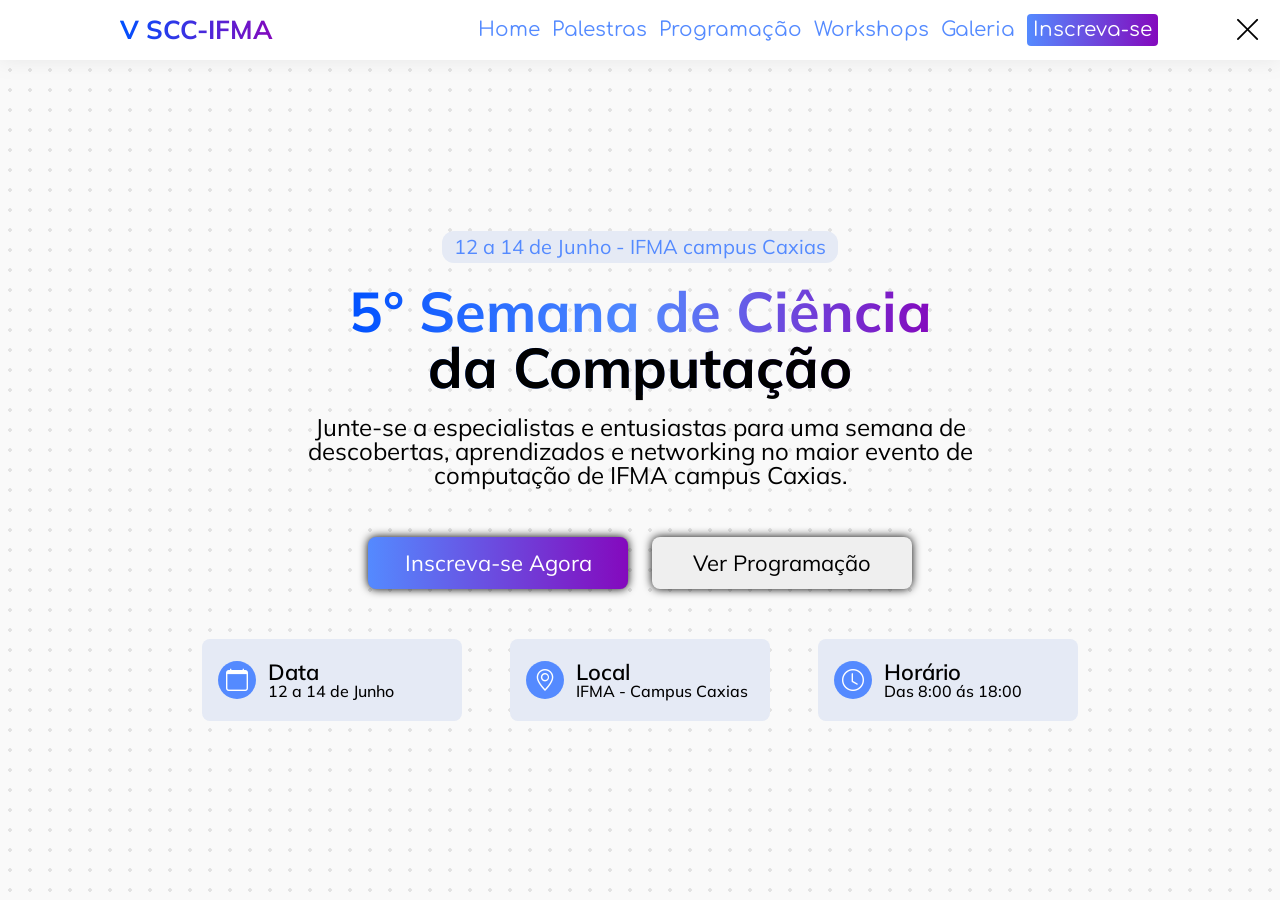
<file: index.html>
<!DOCTYPE html>
<html lang="pt-br">

<head>
    <meta charset="UTF-8">
    <meta name="viewport" content="width=device-width, initial-scale=1.0">
    <link rel="stylesheet" href="https://cdn.jsdelivr.net/npm/bootstrap-icons@1.11.3/font/bootstrap-icons.min.css">
    <link rel="preconnect" href="https://fonts.googleapis.com">
    <link rel="preconnect" href="https://fonts.gstatic.com" crossorigin>
    <link
        href="https://fonts.googleapis.com/css2?family=Comfortaa:wght@300..700&family=Mulish:ital,wght@0,200..1000;1,200..1000&display=swap"
        rel="stylesheet">
    <link rel="stylesheet" href="/src/css/reset.css">
    <link rel="stylesheet" href="/src/css/style.css">
    <link rel="stylesheet" href="/src/css/midia.css">
    <title>Semana da Computação</title>
</head>

<body>
    <header>
        <div class="top-logo">
            <a href="#"><h1>V SCC-IFMA</h1></a>
        </div>
        <div class="top-menu">
            <button id="menu-open" onclick="OpenMenu()"><i id="menu-bar" class="bi bi-list"></i></button>
            
            <nav class="nav-desktop" id="nav-menu">
                <button id="menu-close" onclick="CloseMenu()"><i id="menu-bar-close" class="bi bi-x-lg"></i></i></button>
                <ul>
                    <li><a href="/index.html">Home</a></li>
                    <li><a href="/src/pages/palestras.html">Palestras</a></li>
                    <li><a href="/src/pages/progamacao.html">Programação</a></li>
                    <li><a href="/src/pages/workshops.html">Workshops</a></li>
                    <li><a href="/src/pages/workshops.html">Galeria</a></li>
                    <li id="iscreva-gradiet" class="top-button"><a href="/src/pages/inscricao.html">Inscreva-se</a></li>
                </ul>
            </nav>
        </div>
    </header>

    <main>
        <section class="text-main">
            <div class="info-text">
                <p>12 a 14 de Junho - IFMA campus Caxias</p>
            </div>
            <div>
                <h1>5° Semana de Ciência</h1>
                <h1 id="text-black">da Computação</h1>
            </div>
            <p>Junte-se a especialistas e entusiastas para uma semana de descobertas, aprendizados e networking no maior evento de computação de IFMA campus Caxias.</p>
        </section>

        <section class="button-main">
            <button id="iscreva-gradiet"><a href="/src/pages/inscricao.html">Inscreva-se Agora</a></button>
            <button><a href="">Ver Programação</a></button>
        </section>

        <section class="containers-main">
            <div class="bloco-info">
                <i id="date" class="bi bi-calendar"></i>
                <div class="text-col">
                    <h1>Data</h1>
                    <p>12 a 14 de Junho</p>
                </div>
            </div>

            <div class="bloco-info">
                <i id="locate" class="bi bi-geo-alt"></i>
                <div class="text-col">
                    <h1>Local</h1>
                    <p>IFMA - Campus Caxias</p>
                </div>
            </div>

            <div class="bloco-info">
                <i id="time" class="bi bi-clock"></i>
                <div class="text-col">
                    <h1>Horário</h1>
                    <p>Das 8:00 ás 18:00</p>
                </div>
            </div>
        </section>
    </main>
    <script src="/src/scripts/app.js"></script>
</body>

</html>
</file>
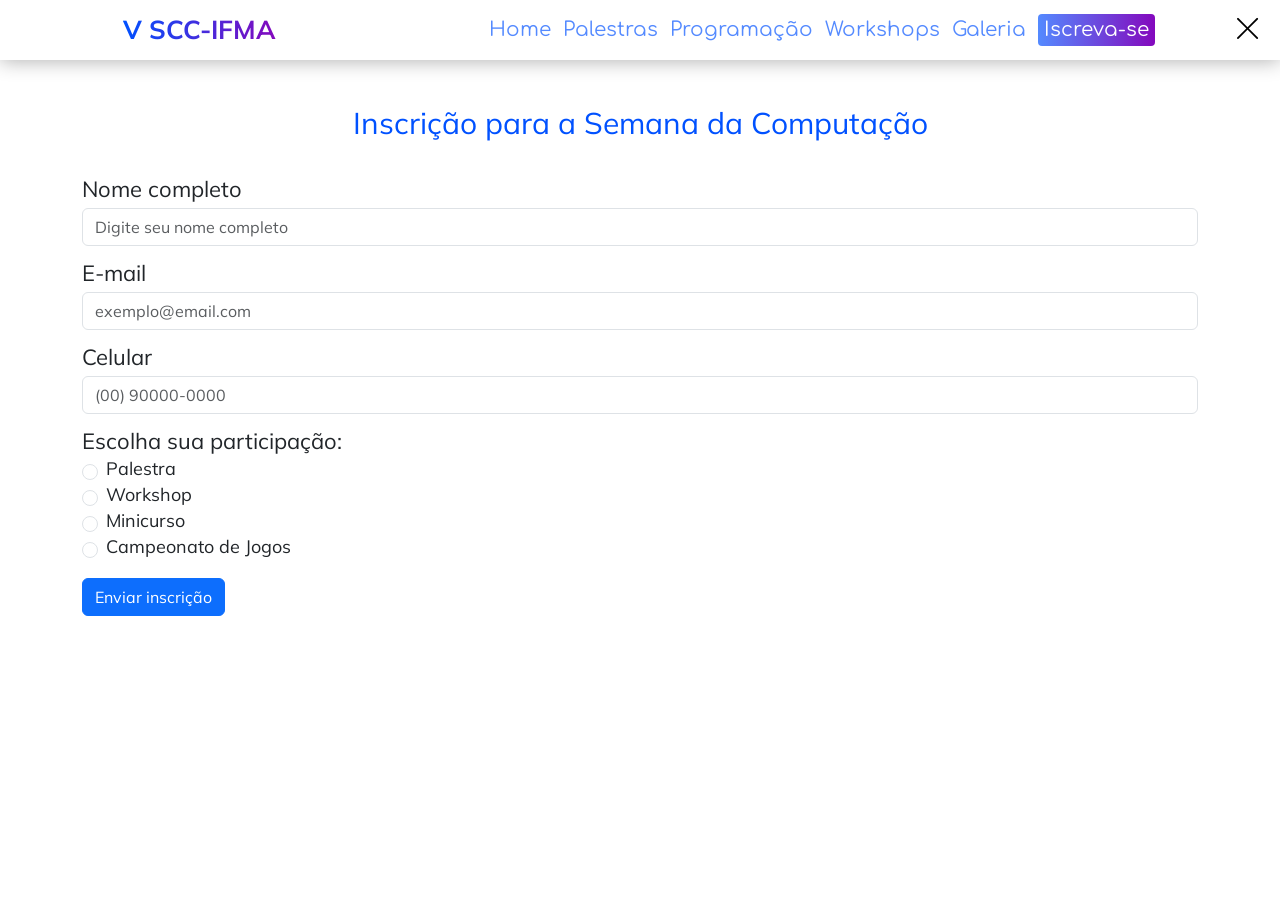
<file: src/pages/inscricao.html>
<!DOCTYPE html>
<html lang="pt-br">

<head>
    <meta charset="UTF-8">
    <meta name="viewport" content="width=device-width, initial-scale=1.0">
    <link rel="stylesheet" href="https://cdn.jsdelivr.net/npm/bootstrap-icons@1.11.3/font/bootstrap-icons.min.css">
    <link href="https://cdn.jsdelivr.net/npm/bootstrap@5.3.3/dist/css/bootstrap.min.css" rel="stylesheet">
    <link rel="preconnect" href="https://fonts.googleapis.com">
    <link rel="preconnect" href="https://fonts.gstatic.com" crossorigin>
    <link
        href="https://fonts.googleapis.com/css2?family=Comfortaa:wght@300..700&family=Mulish:ital,wght@0,200..1000;1,200..1000&display=swap"
        rel="stylesheet">
    <link rel="stylesheet" href="/src/css/reset.css">
    <link rel="stylesheet" href="/src/css/style.css">
    <link rel="stylesheet" href="/src/css/midia.css">
    <title>Semana da Computação</title>
</head>

<body>
    <header>
        <div class="top-logo">
            <a href="/index.html">
                <h1>V SCC-IFMA</h1>
            </a>
        </div>
        <div class="top-menu">
          <button id="menu-open" onclick="OpenMenu()"><i id="menu-bar" class="bi bi-list"></i></button>
            <nav class="nav-desktop" id="nav-menu">
              <button id="menu-close" onclick="CloseMenu()"><i id="menu-bar-close" class="bi bi-x-lg"></i></i></button>
                <ul>
                    <li><a href="/index.html">Home</a></li>
                    <li><a href="/src/pages/palestras.html">Palestras</a></li>
                    <li><a href="/src/pages/progamacao.html">Programação</a></li>
                    <li><a href="/src/pages/workshops.html">Workshops</a></li>
                    <li><a href="/src/pages/galeria.html">Galeria</a></li>
                    <li id="iscreva-gradiet" class="top-button"><a href="#">Iscreva-se</a></li>
                </ul>
            </nav>
        </div>
    </header>
    <div class="container mt-5">
        <h2 class="incricao-title">Inscrição para a Semana da Computação</h2>

        <div id="mensagem-sucesso" class="alert alert-success d-none" role="alert">
          Inscrição realizada com sucesso! 🎉
        </div>
    
        <form id="form-inscricao">
          <div class="mb-3">
            <label for="nome" class="form-label">Nome completo</label>
            <input type="text" class="form-control" id="nome" placeholder="Digite seu nome completo" required>
          </div>
    
          <div class="mb-3">
            <label for="email" class="form-label">E-mail</label>
            <input type="email" class="form-control" id="email" placeholder="exemplo@email.com" required>
          </div>
    
          <div class="mb-3">
            <label for="celular" class="form-label">Celular</label>
            <input type="tel" class="form-control" id="celular" placeholder="(00) 90000-0000" required>
          </div>
    
          <div class="mb-3">
            <label class="form-label">Escolha sua participação:</label>
            <div class="form-check">
              <input class="form-check-input" type="radio" name="participacao" id="palestra" value="Palestra" required>
              <label class="form-check-label" for="palestra">Palestra</label>
            </div>
            <div class="form-check">
              <input class="form-check-input" type="radio" name="participacao" id="workshop" value="Workshop">
              <label class="form-check-label" for="workshop">Workshop</label>
            </div>
            <div class="form-check">
              <input class="form-check-input" type="radio" name="participacao" id="minicurso" value="Minicurso">
              <label class="form-check-label" for="minicurso">Minicurso</label>
            </div>
            <div class="form-check">
              <input class="form-check-input" type="radio" name="participacao" id="campeonato" value="Campeonato de Jogos">
              <label class="form-check-label" for="campeonato">Campeonato de Jogos</label>
            </div>
          </div>
    
          <button type="submit" class="btn btn-primary">Enviar inscrição</button>
        </form>
      </div>
    
      <script src="https://cdn.jsdelivr.net/npm/bootstrap@5.3.3/dist/js/bootstrap.bundle.min.js"></script>
    
      <script>
        const form = document.getElementById('form-inscricao');
        const mensagem = document.getElementById('mensagem-sucesso');
    
        form.addEventListener('submit', function(e) {
          e.preventDefault(); 
          mensagem.classList.remove('d-none');

          form.reset();
    
          setTimeout(() => {
            mensagem.classList.add('d-none');
          }, 5000);
        });
      </script>
      <script src="/src/scripts/app.js"></script>
</body>

</html>
</file>
<file: src/css/style.css>
html {
    font-family: "Mulish", sans-serif;
    height: 100%;
}

:root {
    --black: #000;
    --white: #fff;
    --white-2: #f8f8f8c9;
    --white-3: #e5eaf5; 
    --primary: #0051ff;
    --primary-light: #548aff;
    --segudary: #8409bd;
    --segudary-light: #7434c8;
}

body {
    display: flex;
    flex-direction: column;
    min-height: 100vh;
    box-sizing: border-box;
}

header {
    display: flex;
    justify-content: space-around;
    align-items: center;
    padding: 0 18px;
    box-shadow: 0px 1px 20px 0px #00000050;
    align-items: center;
    background-color: var(--white);
    height: 60px;
}

.top-logo h1 {
    font-size: 26px;
    font-weight: bold;
    background-clip: text;
    -webkit-background-clip: text;
    -webkit-text-fill-color: transparent;
    background-image: linear-gradient(to right, var(--primary), var(--segudary));
}

.top-menu nav ul {
    display: flex;
    padding: 2px;
    gap: 12px;
}

nav {
    transition: all 0.3s ease-in-out;
}

nav ul li {
    position: relative;
    border-radius: 4px;
    padding: 6px 0;
}

nav ul li::after {
    content: '';
    position: absolute;
    bottom: 0;
    left: 0;
    height: 3px;
    width: 0%;
    background-color: var(--primary-light);
    transition: width 0.3s ease-in-out;
}

nav ul li:hover::after {
    width: 100%;
}

nav ul li a {
    font-family: "Comfortaa", sans-serif;
    font-size: 20px;
    text-decoration: none;
    color: #548aff;
}

.top-button {
    padding: 6px;
    &&:hover::after {
        width: 0%;
    }
}

main {
    display: flex;
    flex: auto;
    flex-direction: column;
    justify-content: center;
    padding: 35px 0;
    background-color: var(--white-2);
    background-image: radial-gradient(
        #c7c7c775 2px,
        transparent 2px
    );
    background-size: 20px 20px;
    gap: 30px;
}

.text-main {
    display: flex;
    flex-direction: column;
    align-items: center;
    margin-bottom: 20px;
    gap: 20px;
}

.text-main h1 {
    font-size: 56px;
    background-clip: text;
    font-weight: 700;
    max-width: 600px;
    text-align: center;
    -webkit-background-clip: text;
    -webkit-text-fill-color: transparent;
    background-image: linear-gradient(90deg, var(--primary), var(--primary-light), var(--segudary));
}

#text-black {
    -webkit-text-fill-color: #000;
}

.text-main p {
    font-size: 24px;
    max-width: 700px;
    text-align: center;
}

.info-text {
    padding: 6px 12px;
    border-radius: 12px;
    background-color: var(--white-3);
    color: var(--primary-light);
}

.info-text p {
    font-size: 20px;
    font-family: "Mulish", sans-serif;
}

.button-main {
    display: flex;
    justify-content: center;
    gap: 1.5rem;
}

.button-main button {
    padding: 12px 28px;
    font-size: 18px;
    border: none;
    border-radius: 8px;
    width: 260px;
    box-shadow: 0 0 10px 0px;
}

.button-main button:hover {
    transform: scale(1.08);
    cursor: pointer;
    transition: all 0.3s ease-in-out;
    box-shadow: 0 0 10px 0px var(--primary-light);
}

.button-main button a {
    color: var(--black);
    font-family: "Mulish", sans-serif;
    text-decoration: none;
    font-size: 22px;
}

#iscreva-gradiet {
    background-image: linear-gradient(to right, var(--primary-light), var(--segudary));
}

#iscreva-gradiet a {
    color: #fff;
}

.containers-main {
    display: flex;
    justify-content: center;
    margin-top: 12px;
    gap: 2rem;
}

.bloco-info {
    display: flex;
    align-items: center;
    background-color: var(--white-3);
    width: 260px;
    padding: 22px 16px;
    margin: 8px;
    border-radius: 8px;
    gap: 12px;
}

.bloco-info i {
    font-size: 22px;
    color: var(--white);
    padding: 8px;
    background-color: var(--primary-light);
    border-radius: 20px;
}

.text-col h1 {
    font-size: 22px;
    font-weight: 600;
}

.text-col p {
    font-weight: 500;
    font-family: "Mulish", sans-serif;
}

.top-menu button {
    background-color: transparent;
    border: none;
}

#menu-open {
    display: none;
}

#menu-bar {
    font-size: 32px;
    &&:hover {
        cursor: pointer;
    }
}


.incricao-title {
    font-size: 30px;
    font-family: "Mulish", sans-serif;
    text-align: center;
    margin-bottom: 40px;
    color: var(--primary);
}

form label {
    font-size: 22px;
}

.form-check-label {
    font-size: 18px;
}
</file>
<file: src/css/midia.css>
/* Nav em mobile */
.nav-mobile {
    position: fixed;
    display: none;
    top: 0;
    right: 0;
    background-color: #b0c7f8;
    width: 80%;
    height: 100vh;
    flex-direction: column;
}

.nav-mobile ul li {
    padding: 20px;
}

#menu-close {
    position: absolute;
    top: 13px;
    right: 12px;
    z-index: 1;
    &&:hover {
        cursor: pointer;
    }
}

#menu-bar-close {
    font-size: 28px;
}


@media (max-width: 900px) {
    nav {
        display: none;
    }

    .nav-mobile {
        display: block;
    }

    .nav-mobile ul {
        flex-direction: column;
        text-align: center;
    }

    #menu-open {
        display: block;
    }

}

@media (max-width: 800px) {
    .button-main {
        flex-direction: column;
        align-items: center;
    }

    .containers-main {
        flex-direction: column;
        align-items: center;
    }

    .text-main h1 {
        font-size: 32px;
    }

    .text-main p {
        font-size: 16px;
        max-width: 300px;
    }

    .info-text p{
        font-size: 12px;
    }

}
</file>
